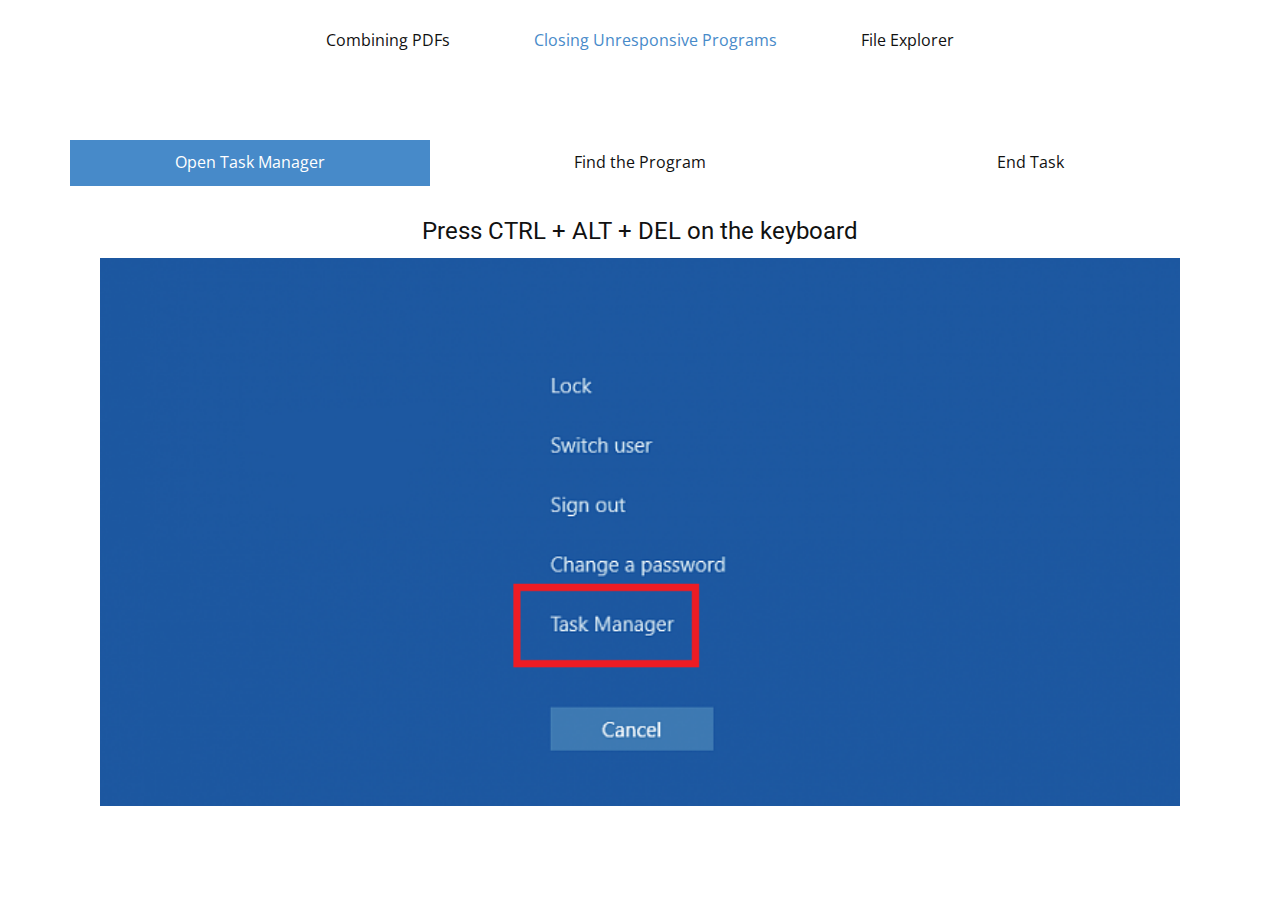
<file: Closing-Unresponsive-Programs.html>
<!DOCTYPE html>
<html style="font-size: 16px;">
  <head>
    <meta name="viewport" content="width=device-width, initial-scale=1.0">
    <meta charset="utf-8">
    <meta name="keywords" content="">
    <meta name="description" content="">
    <meta name="page_type" content="np-template-header-footer-from-plugin">
    <title>Closing Unresponsive Programs</title>
    <link rel="stylesheet" href="nicepage.css" media="screen">
<link rel="stylesheet" href="Closing-Unresponsive-Programs.css" media="screen">
    <script class="u-script" type="text/javascript" src="jquery.js" defer=""></script>
    <script class="u-script" type="text/javascript" src="nicepage.js" defer=""></script>
    <meta name="generator" content="Nicepage 3.14.1, nicepage.com">
    <link id="u-theme-google-font" rel="stylesheet" href="https://fonts.googleapis.com/css?family=Roboto:100,100i,300,300i,400,400i,500,500i,700,700i,900,900i|Open+Sans:300,300i,400,400i,600,600i,700,700i,800,800i">
    
    
    <script type="application/ld+json">{
		"@context": "http://schema.org",
		"@type": "Organization",
		"name": "",
		"url": "index.html"
}</script>
    <meta property="og:title" content="Closing Unresponsive Programs">
    <meta property="og:type" content="website">
    <meta name="theme-color" content="#478ac9">
    <link rel="canonical" href="index.html">
    <meta property="og:url" content="index.html">
  </head>
  <body class="u-body"><header class="u-clearfix u-header u-header" id="sec-4df4"><div class="u-clearfix u-sheet u-valign-middle u-sheet-1">
        <nav class="u-align-center u-menu u-menu-dropdown u-offcanvas u-menu-1">
          <div class="menu-collapse" style="font-size: 1rem; letter-spacing: 0px;">
            <a class="u-button-style u-custom-left-right-menu-spacing u-custom-padding-bottom u-custom-text-hover-color u-custom-top-bottom-menu-spacing u-nav-link u-text-active-palette-1-base u-text-hover-palette-2-base" href="#">
              <svg><use xmlns:xlink="http://www.w3.org/1999/xlink" xlink:href="#menu-hamburger"></use></svg>
              <svg version="1.1" xmlns="http://www.w3.org/2000/svg" xmlns:xlink="http://www.w3.org/1999/xlink"><defs><symbol id="menu-hamburger" viewBox="0 0 16 16" style="width: 16px; height: 16px;"><rect y="1" width="16" height="2"></rect><rect y="7" width="16" height="2"></rect><rect y="13" width="16" height="2"></rect>
</symbol>
</defs></svg>
            </a>
          </div>
          <div class="u-custom-menu u-nav-container">
            <ul class="u-nav u-unstyled u-nav-1"><li class="u-nav-item"><a class="u-button-style u-nav-link u-text-active-palette-1-base u-text-hover-palette-1-dark-2" href="Combining-PDFs.html" style="padding: 10px 42px;">Combining PDFs</a>
</li><li class="u-nav-item"><a class="u-button-style u-nav-link u-text-active-palette-1-base u-text-hover-palette-1-dark-2" href="Closing-Unresponsive-Programs.html" style="padding: 10px 42px;">Closing Unresponsive Programs</a>
</li><li class="u-nav-item"><a class="u-button-style u-nav-link u-text-active-palette-1-base u-text-hover-palette-1-dark-2" href="File-Explorer.html" style="padding: 10px 42px;">File Explorer</a>
</li></ul>
          </div>
          <div class="u-custom-menu u-nav-container-collapse">
            <div class="u-black u-container-style u-inner-container-layout u-opacity u-opacity-95 u-sidenav">
              <div class="u-sidenav-overflow">
                <div class="u-menu-close"></div>
                <ul class="u-align-center u-nav u-popupmenu-items u-unstyled u-nav-2"><li class="u-nav-item"><a class="u-button-style u-nav-link" href="Combining-PDFs.html" style="padding: 10px 42px;">Combining PDFs</a>
</li><li class="u-nav-item"><a class="u-button-style u-nav-link" href="Closing-Unresponsive-Programs.html" style="padding: 10px 42px;">Closing Unresponsive Programs</a>
</li><li class="u-nav-item"><a class="u-button-style u-nav-link" href="File-Explorer.html" style="padding: 10px 42px;">File Explorer</a>
</li></ul>
              </div>
            </div>
            <div class="u-black u-menu-overlay u-opacity u-opacity-70"></div>
          </div>
        </nav>
      </div></header>
    <section class="u-align-left u-clearfix u-section-1" id="sec-94bf">
      <div class="u-clearfix u-sheet u-valign-bottom u-sheet-1">
        <div class="u-expanded-width u-tab-links-align-justify u-tabs u-tabs-1">
          <ul class="u-spacing-30 u-tab-list u-unstyled" role="tablist">
            <li class="u-tab-item" role="presentation">
              <a class="active u-active-palette-1-base u-button-style u-hover-palette-1-light-2 u-tab-link u-tab-link-1" id="link-tab-081f" href="#tab-081f" role="tab" aria-controls="tab-081f" aria-selected="true">Open Task Manager</a>
            </li>
            <li class="u-tab-item" role="presentation">
              <a class="u-active-palette-1-base u-button-style u-hover-palette-1-light-2 u-tab-link u-tab-link-2" id="link-tab-4d57" href="#tab-4d57" role="tab" aria-controls="tab-4d57" aria-selected="false">Find the Program</a>
            </li>
            <li class="u-tab-item" role="presentation">
              <a class="u-active-palette-1-base u-button-style u-hover-palette-1-light-2 u-tab-link u-tab-link-3" id="link-tab-3a42" href="#tab-3a42" role="tab" aria-controls="tab-3a42" aria-selected="false">End Task</a>
            </li>
          </ul>
          <div class="u-tab-content">
            <div class="u-container-style u-tab-active u-tab-pane" id="tab-081f" role="tabpanel" aria-labelledby="link-tab-081f">
              <div class="u-container-layout u-container-layout-1">
                <h6 class="u-align-center u-text u-text-default u-text-1">Press CTRL + ALT + DEL on the keyboard</h6>
                <img src="images/ctrlaltdel.png" alt="" class="u-expanded-width u-image u-image-default u-image-1" data-image-width="750" data-image-height="563">
              </div>
            </div>
            <div class="u-align-center u-container-style u-tab-pane" id="tab-4d57" role="tabpanel" aria-labelledby="link-tab-4d57">
              <div class="u-container-layout u-container-layout-2">
                <h6 class="u-text u-text-default u-text-2">Look for the program. You may need to scroll down.</h6>
                <img src="images/taskmanager.png" alt="" class="u-align-center u-image u-image-default u-image-2" data-image-width="763" data-image-height="592">
              </div>
            </div>
            <div class="u-container-style u-tab-pane" id="tab-3a42" role="tabpanel" aria-labelledby="link-tab-3a42">
              <div class="u-container-layout u-container-layout-3">
                <h6 class="u-text u-text-default u-text-3">Select the program and click "End task"</h6>
                <img src="images/taskmanager-Copy.png" alt="" class="u-align-center u-image u-image-default u-image-3" data-image-width="763" data-image-height="592">
              </div>
            </div>
          </div>
        </div>
      </div>
    </section>
  </body>
</html>
</file>
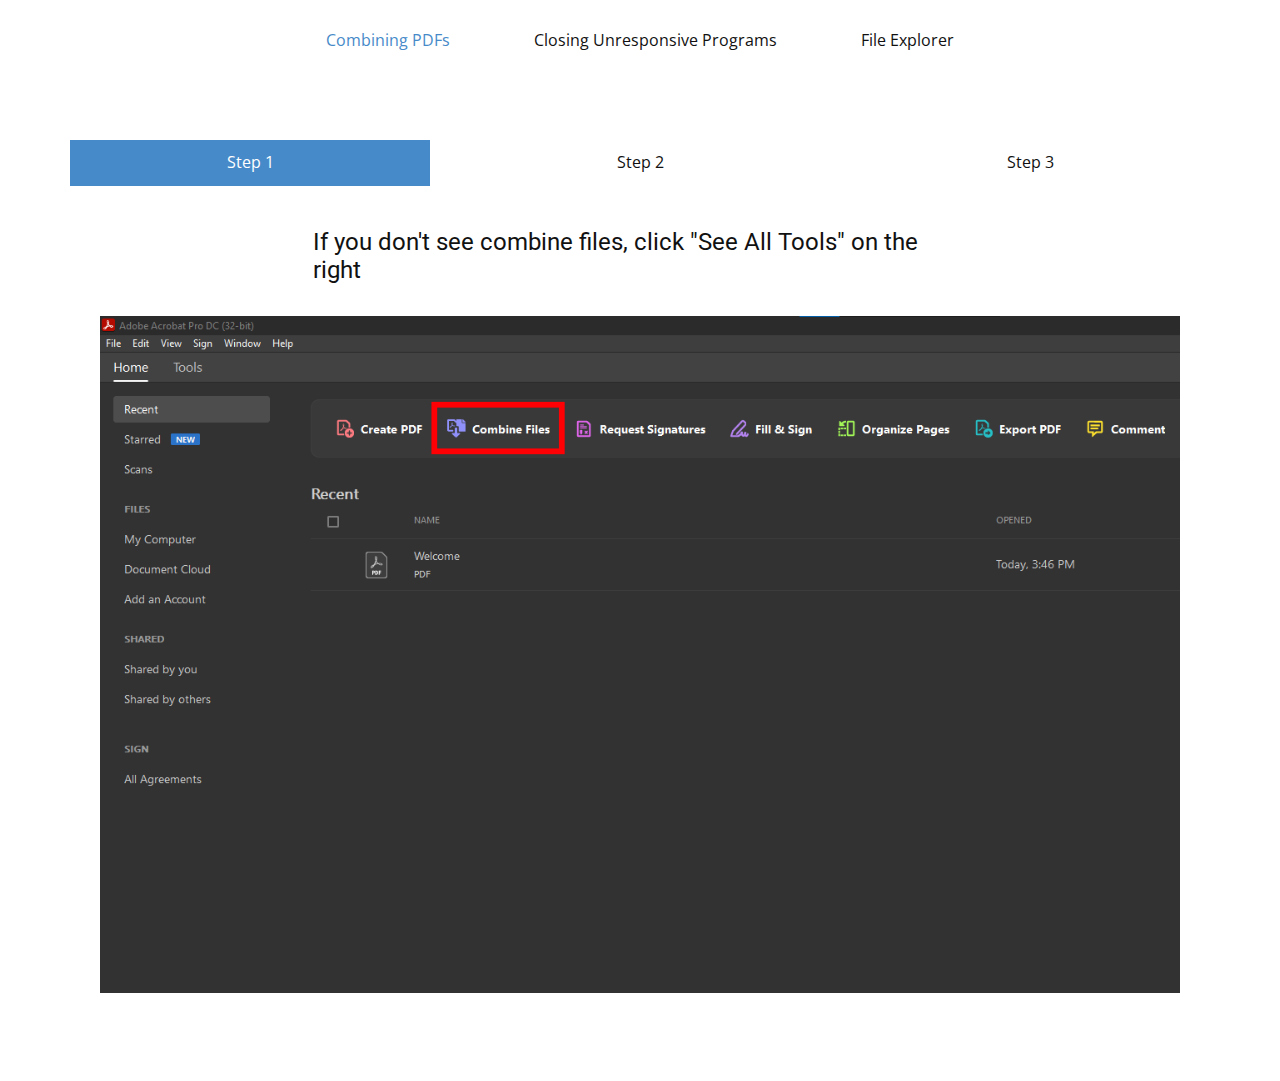
<file: Combining-PDFs.html>
<!DOCTYPE html>
<html style="font-size: 16px;">
  <head>
    <meta name="viewport" content="width=device-width, initial-scale=1.0">
    <meta charset="utf-8">
    <meta name="keywords" content="">
    <meta name="description" content="">
    <meta name="page_type" content="np-template-header-footer-from-plugin">
    <title>Combining PDFs</title>
    <link rel="stylesheet" href="nicepage.css" media="screen">
<link rel="stylesheet" href="Combining-PDFs.css" media="screen">
    <script class="u-script" type="text/javascript" src="jquery.js" defer=""></script>
    <script class="u-script" type="text/javascript" src="nicepage.js" defer=""></script>
    <meta name="generator" content="Nicepage 3.14.1, nicepage.com">
    <link id="u-theme-google-font" rel="stylesheet" href="https://fonts.googleapis.com/css?family=Roboto:100,100i,300,300i,400,400i,500,500i,700,700i,900,900i|Open+Sans:300,300i,400,400i,600,600i,700,700i,800,800i">
    
    
    <script type="application/ld+json">{
		"@context": "http://schema.org",
		"@type": "Organization",
		"name": "",
		"url": "index.html"
}</script>
    <meta property="og:title" content="Combining PDFs">
    <meta property="og:type" content="website">
    <meta name="theme-color" content="#478ac9">
    <link rel="canonical" href="index.html">
    <meta property="og:url" content="index.html">
  </head>
  <body class="u-body"><header class="u-clearfix u-header u-header" id="sec-4df4"><div class="u-clearfix u-sheet u-valign-middle u-sheet-1">
        <nav class="u-align-center u-menu u-menu-dropdown u-offcanvas u-menu-1">
          <div class="menu-collapse" style="font-size: 1rem; letter-spacing: 0px;">
            <a class="u-button-style u-custom-left-right-menu-spacing u-custom-padding-bottom u-custom-text-hover-color u-custom-top-bottom-menu-spacing u-nav-link u-text-active-palette-1-base u-text-hover-palette-2-base" href="#">
              <svg><use xmlns:xlink="http://www.w3.org/1999/xlink" xlink:href="#menu-hamburger"></use></svg>
              <svg version="1.1" xmlns="http://www.w3.org/2000/svg" xmlns:xlink="http://www.w3.org/1999/xlink"><defs><symbol id="menu-hamburger" viewBox="0 0 16 16" style="width: 16px; height: 16px;"><rect y="1" width="16" height="2"></rect><rect y="7" width="16" height="2"></rect><rect y="13" width="16" height="2"></rect>
</symbol>
</defs></svg>
            </a>
          </div>
          <div class="u-custom-menu u-nav-container">
            <ul class="u-nav u-unstyled u-nav-1"><li class="u-nav-item"><a class="u-button-style u-nav-link u-text-active-palette-1-base u-text-hover-palette-1-dark-2" href="Combining-PDFs.html" style="padding: 10px 42px;">Combining PDFs</a>
</li><li class="u-nav-item"><a class="u-button-style u-nav-link u-text-active-palette-1-base u-text-hover-palette-1-dark-2" href="Closing-Unresponsive-Programs.html" style="padding: 10px 42px;">Closing Unresponsive Programs</a>
</li><li class="u-nav-item"><a class="u-button-style u-nav-link u-text-active-palette-1-base u-text-hover-palette-1-dark-2" href="File-Explorer.html" style="padding: 10px 42px;">File Explorer</a>
</li></ul>
          </div>
          <div class="u-custom-menu u-nav-container-collapse">
            <div class="u-black u-container-style u-inner-container-layout u-opacity u-opacity-95 u-sidenav">
              <div class="u-sidenav-overflow">
                <div class="u-menu-close"></div>
                <ul class="u-align-center u-nav u-popupmenu-items u-unstyled u-nav-2"><li class="u-nav-item"><a class="u-button-style u-nav-link" href="Combining-PDFs.html" style="padding: 10px 42px;">Combining PDFs</a>
</li><li class="u-nav-item"><a class="u-button-style u-nav-link" href="Closing-Unresponsive-Programs.html" style="padding: 10px 42px;">Closing Unresponsive Programs</a>
</li><li class="u-nav-item"><a class="u-button-style u-nav-link" href="File-Explorer.html" style="padding: 10px 42px;">File Explorer</a>
</li></ul>
              </div>
            </div>
            <div class="u-black u-menu-overlay u-opacity u-opacity-70"></div>
          </div>
        </nav>
      </div></header>
    <section class="u-align-left u-clearfix u-section-1" id="sec-9719">
      <div class="u-clearfix u-sheet u-valign-middle u-sheet-1">
        <div class="u-expanded-width u-tab-links-align-justify u-tabs u-tabs-1">
          <ul class="u-spacing-30 u-tab-list u-unstyled" role="tablist">
            <li class="u-tab-item" role="presentation">
              <a class="active u-active-palette-1-base u-button-style u-hover-palette-1-light-2 u-tab-link u-tab-link-1" id="link-tab-081f" href="#tab-081f" role="tab" aria-controls="tab-081f" aria-selected="true">Step 1</a>
            </li>
            <li class="u-tab-item" role="presentation">
              <a class="u-active-palette-1-base u-button-style u-hover-palette-1-light-2 u-tab-link u-tab-link-2" id="link-tab-3a42" href="#tab-3a42" role="tab" aria-controls="tab-3a42" aria-selected="false">Step 2<br>
              </a>
            </li>
            <li class="u-tab-item u-tab-item-3" role="presentation">
              <a class="u-active-palette-1-base u-button-style u-hover-palette-1-light-2 u-tab-link u-tab-link-3" id="tab-d7e7" href="#link-tab-d7e7" role="tab" aria-controls="link-tab-d7e7" aria-selected="false">Step 3</a>
            </li>
          </ul>
          <div class="u-tab-content">
            <div class="u-container-style u-tab-active u-tab-pane" id="tab-081f" role="tabpanel" aria-labelledby="link-tab-081f">
              <div class="u-container-layout u-container-layout-1">
                <h6 class="u-text u-text-1">If you don't see combine files, click "See All Tools" on the right</h6>
                <img src="images/adobe11.png" alt="" class="u-expanded-width u-image u-image-default u-image-1" data-image-width="1297" data-image-height="813">
              </div>
            </div>
            <div class="u-container-style u-tab-pane" id="tab-3a42" role="tabpanel" aria-labelledby="link-tab-3a42">
              <div class="u-container-layout u-container-layout-2">
                <h6 class="u-align-center u-text u-text-2">Click "Add Files" to choose files with the file explorer.&nbsp;<br>Click "Add Open Files" to add files that are already open in Acrobat.
                </h6>
                <img src="images/adobe2.png" alt="" class="u-expanded-width u-image u-image-default u-image-2" data-image-width="863" data-image-height="653">
              </div>
            </div>
            <div class="u-container-style u-tab-pane" id="link-tab-d7e7" role="tabpanel" aria-labelledby="tab-d7e7">
              <div class="u-container-layout u-container-layout-3">
                <img src="images/adobe3.png" alt="" class="u-expanded-width u-image u-image-default u-image-3" data-image-width="836" data-image-height="589">
              </div>
            </div>
          </div>
        </div>
      </div>
    </section>
  </body>
</html>
</file>
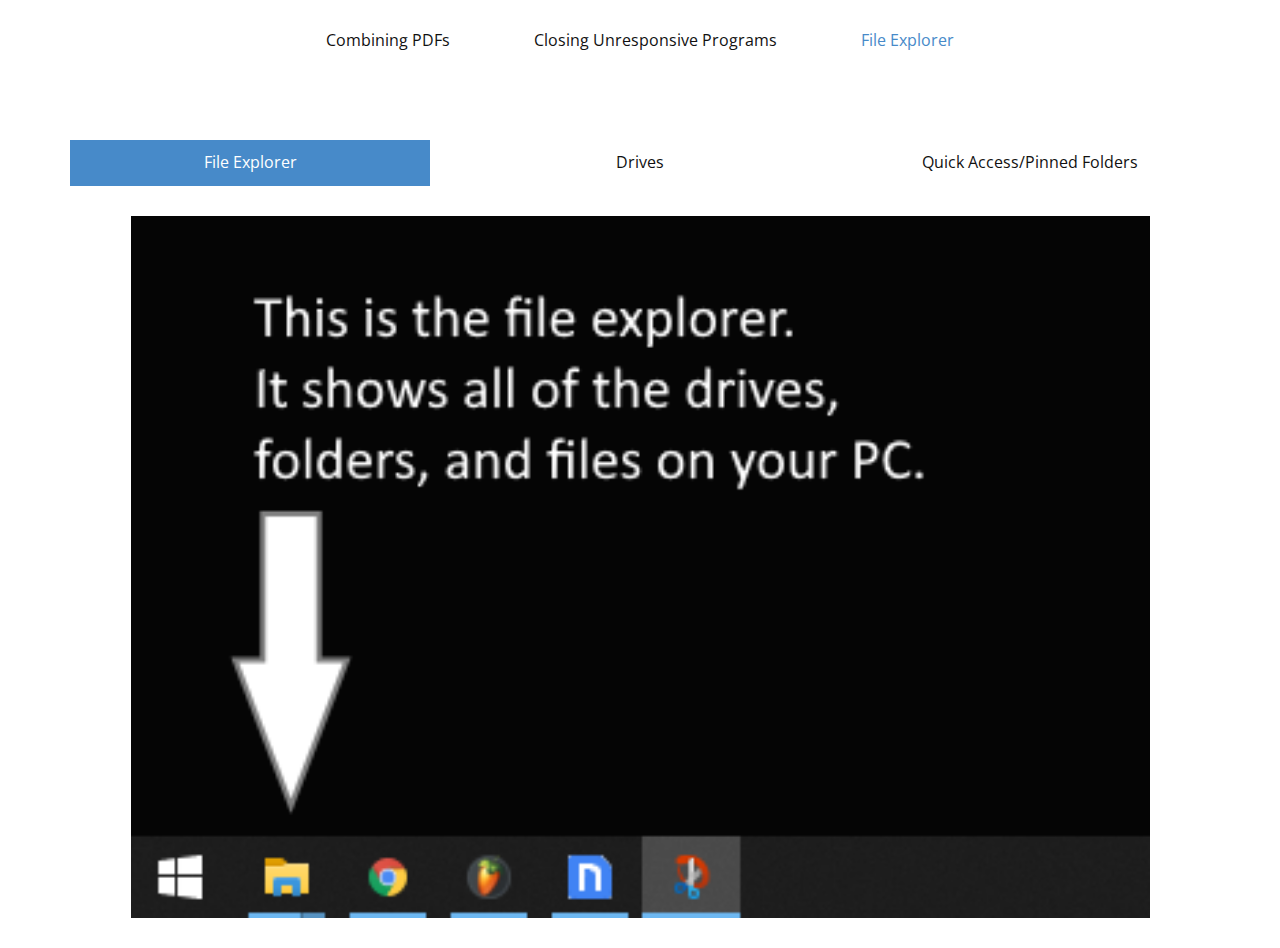
<file: File-Explorer.html>
<!DOCTYPE html>
<html style="font-size: 16px;">
  <head>
    <meta name="viewport" content="width=device-width, initial-scale=1.0">
    <meta charset="utf-8">
    <meta name="keywords" content="INTUITIVE">
    <meta name="description" content="">
    <meta name="page_type" content="np-template-header-footer-from-plugin">
    <title>File Explorer</title>
    <link rel="stylesheet" href="nicepage.css" media="screen">
<link rel="stylesheet" href="File-Explorer.css" media="screen">
    <script class="u-script" type="text/javascript" src="jquery.js" defer=""></script>
    <script class="u-script" type="text/javascript" src="nicepage.js" defer=""></script>
    <meta name="generator" content="Nicepage 3.14.1, nicepage.com">
    <link id="u-theme-google-font" rel="stylesheet" href="https://fonts.googleapis.com/css?family=Roboto:100,100i,300,300i,400,400i,500,500i,700,700i,900,900i|Open+Sans:300,300i,400,400i,600,600i,700,700i,800,800i">
    
    
    <script type="application/ld+json">{
		"@context": "http://schema.org",
		"@type": "Organization",
		"name": "",
		"url": "index.html"
}</script>
    <meta property="og:title" content="File Explorer">
    <meta property="og:type" content="website">
    <meta name="theme-color" content="#478ac9">
    <link rel="canonical" href="index.html">
    <meta property="og:url" content="index.html">
  </head>
  <body class="u-body"><header class="u-clearfix u-header u-header" id="sec-4df4"><div class="u-clearfix u-sheet u-valign-middle u-sheet-1">
        <nav class="u-align-center u-menu u-menu-dropdown u-offcanvas u-menu-1">
          <div class="menu-collapse" style="font-size: 1rem; letter-spacing: 0px;">
            <a class="u-button-style u-custom-left-right-menu-spacing u-custom-padding-bottom u-custom-text-hover-color u-custom-top-bottom-menu-spacing u-nav-link u-text-active-palette-1-base u-text-hover-palette-2-base" href="#">
              <svg><use xmlns:xlink="http://www.w3.org/1999/xlink" xlink:href="#menu-hamburger"></use></svg>
              <svg version="1.1" xmlns="http://www.w3.org/2000/svg" xmlns:xlink="http://www.w3.org/1999/xlink"><defs><symbol id="menu-hamburger" viewBox="0 0 16 16" style="width: 16px; height: 16px;"><rect y="1" width="16" height="2"></rect><rect y="7" width="16" height="2"></rect><rect y="13" width="16" height="2"></rect>
</symbol>
</defs></svg>
            </a>
          </div>
          <div class="u-custom-menu u-nav-container">
            <ul class="u-nav u-unstyled u-nav-1"><li class="u-nav-item"><a class="u-button-style u-nav-link u-text-active-palette-1-base u-text-hover-palette-1-dark-2" href="Combining-PDFs.html" style="padding: 10px 42px;">Combining PDFs</a>
</li><li class="u-nav-item"><a class="u-button-style u-nav-link u-text-active-palette-1-base u-text-hover-palette-1-dark-2" href="Closing-Unresponsive-Programs.html" style="padding: 10px 42px;">Closing Unresponsive Programs</a>
</li><li class="u-nav-item"><a class="u-button-style u-nav-link u-text-active-palette-1-base u-text-hover-palette-1-dark-2" href="File-Explorer.html" style="padding: 10px 42px;">File Explorer</a>
</li></ul>
          </div>
          <div class="u-custom-menu u-nav-container-collapse">
            <div class="u-black u-container-style u-inner-container-layout u-opacity u-opacity-95 u-sidenav">
              <div class="u-sidenav-overflow">
                <div class="u-menu-close"></div>
                <ul class="u-align-center u-nav u-popupmenu-items u-unstyled u-nav-2"><li class="u-nav-item"><a class="u-button-style u-nav-link" href="Combining-PDFs.html" style="padding: 10px 42px;">Combining PDFs</a>
</li><li class="u-nav-item"><a class="u-button-style u-nav-link" href="Closing-Unresponsive-Programs.html" style="padding: 10px 42px;">Closing Unresponsive Programs</a>
</li><li class="u-nav-item"><a class="u-button-style u-nav-link" href="File-Explorer.html" style="padding: 10px 42px;">File Explorer</a>
</li></ul>
              </div>
            </div>
            <div class="u-black u-menu-overlay u-opacity u-opacity-70"></div>
          </div>
        </nav>
      </div></header>
    <section class="u-align-left u-clearfix u-section-1" id="sec-a225">
      <div class="u-clearfix u-sheet u-sheet-1">
        <div class="u-expanded-width u-tab-links-align-justify u-tabs u-tabs-1">
          <ul class="u-spacing-30 u-tab-list u-unstyled" role="tablist">
            <li class="u-tab-item" role="presentation">
              <a class="active u-active-palette-1-base u-button-style u-hover-palette-1-light-2 u-tab-link u-tab-link-1" id="link-tab-081f" href="#tab-081f" role="tab" aria-controls="tab-081f" aria-selected="true">File Explorer<br>
              </a>
            </li>
            <li class="u-tab-item" role="presentation">
              <a class="u-active-palette-1-base u-button-style u-hover-palette-1-light-2 u-tab-link u-tab-link-2" id="link-tab-4d57" href="#tab-4d57" role="tab" aria-controls="tab-4d57" aria-selected="false">Drives<br>
              </a>
            </li>
            <li class="u-tab-item u-tab-item-3" role="presentation">
              <a class="u-active-palette-1-base u-button-style u-hover-palette-1-light-2 u-tab-link u-tab-link-3" id="link-tab-3a42" href="#tab-3a42" role="tab" aria-controls="tab-3a42" aria-selected="false">Quick Access/Pinned Folders</a>
            </li>
          </ul>
          <div class="u-tab-content">
            <div class="u-container-style u-tab-active u-tab-pane" id="tab-081f" role="tabpanel" aria-labelledby="link-tab-081f">
              <div class="u-container-layout u-valign-top u-container-layout-1">
                <img src="images/FileExplorer.png" alt="" class="u-align-center u-image u-image-default u-image-1" data-image-width="373" data-image-height="257">
              </div>
            </div>
            <div class="u-container-style u-tab-pane" id="tab-4d57" role="tabpanel" aria-labelledby="link-tab-4d57">
              <div class="u-container-layout u-valign-top u-container-layout-2">
                <img src="images/Drives.png" alt="" class="u-align-center u-expanded-width u-image u-image-default u-image-2" data-image-width="802" data-image-height="522">
              </div>
            </div>
            <div class="u-container-style u-tab-pane" id="tab-3a42" role="tabpanel" aria-labelledby="link-tab-3a42">
              <div class="u-container-layout u-valign-top u-container-layout-3">
                <img src="images/QuickAccess.png" alt="" class="u-expanded-width u-image u-image-default u-image-3" data-image-width="802" data-image-height="522">
              </div>
            </div>
          </div>
        </div>
      </div>
    </section>
  </body>
</html>
</file>
